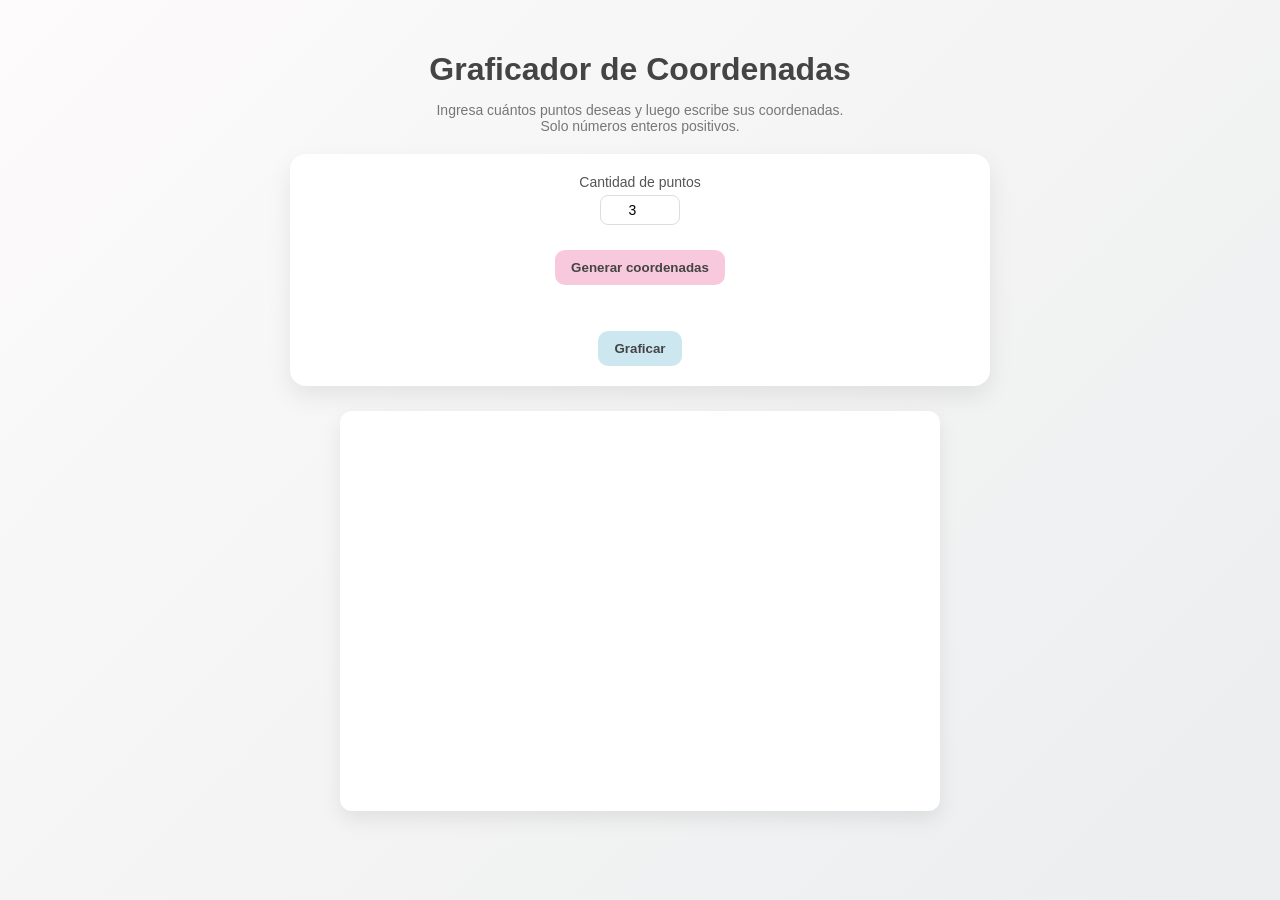
<file: Punto 2/index.html>
<html lang="es">
<head>
    <meta charset="UTF-8">
    <title>Graficador</title>
    <link rel="stylesheet" href="style.css">
</head>

<body>

<div class="container">

    <h1>Graficador de Coordenadas</h1>

    <p class="descripcion">
        Ingresa cuántos puntos deseas y luego escribe sus coordenadas.
        <br>Solo números enteros positivos.
    </p>

    <div class="card">

        <div class="input-group">
            <label for="numPuntos">Cantidad de puntos</label>
            <input type="number" id="numPuntos" min="2" value="3">
        </div>

        <button class="btn" onclick="crearCampos()">Generar coordenadas</button>

        <!-- AQUÍ SE GENERAN LOS CAMPOS -->
        <form id="formCoordenadas" class="tabla-coordenadas"></form>

        <button class="btn graficar" onclick="graficar()">Graficar</button>

    </div>

    <canvas id="graficador" width="600" height="400"></canvas>

</div>

<script src="graficador.js"></script>
</body>
</html>
</file>
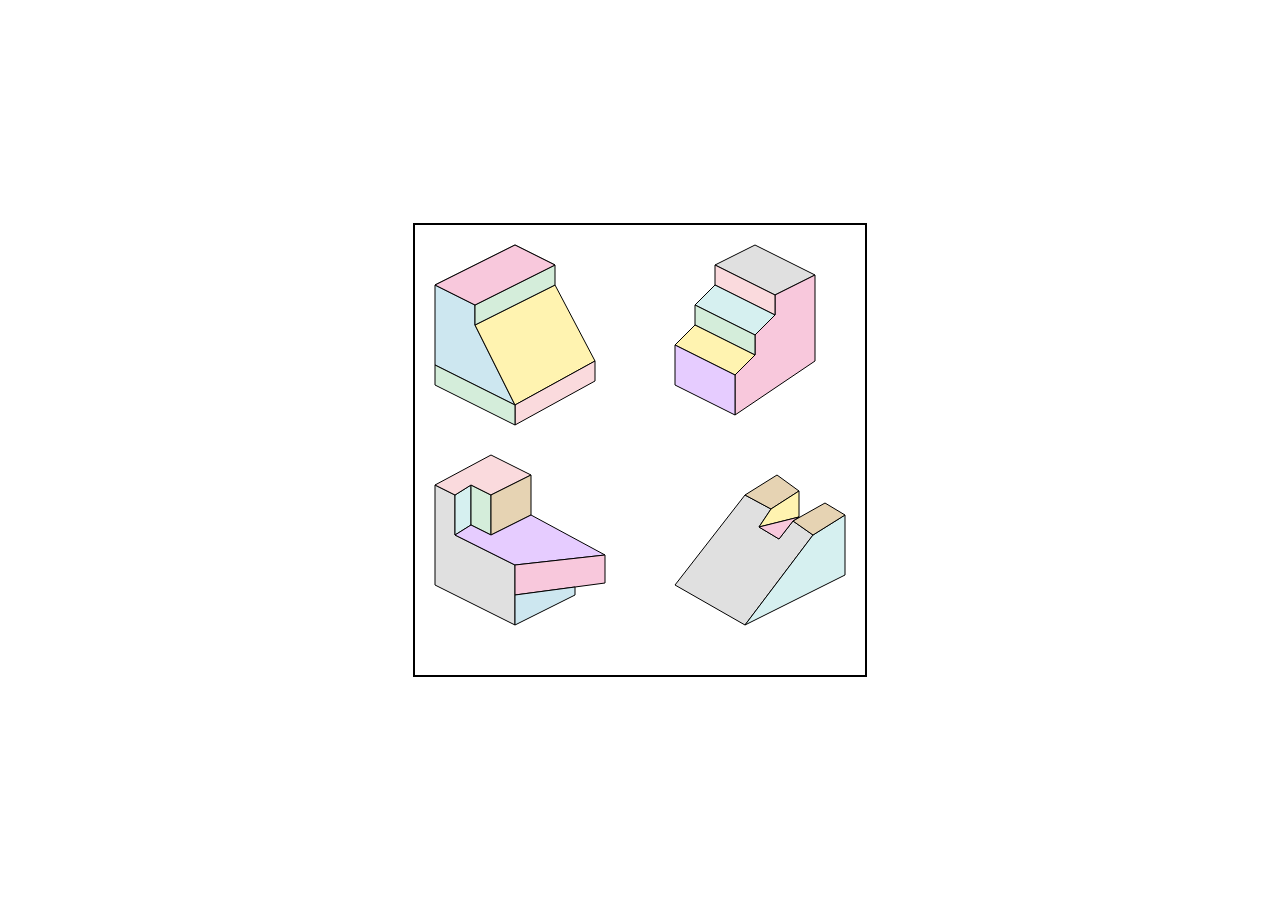
<file: Punto1/index.html>
<!DOCTYPE html>
<html lang="en">
<head>
    <meta charset="UTF-8">
    <meta name="viewport" content="width=device-width, initial-scale=1.0">
    <title>Punto 1</title>
    <style>
        body {
            display: flex;
            justify-content: center;
            align-items: center;
            height: 100vh;
            margin: 0;
        }
    </style>
</head>
<body>
    <canvas height="450" width="450"
    style="border: 2px solid black;" id="dibujo"></canvas>

    <script src="dibujo.js"></script>
</body>
</html>
</file>
<file: Punto 2/style.css>
body {
    margin: 0;
    font-family: 'Segoe UI', sans-serif;
    background: linear-gradient(135deg, #fdfbfb, #ebedee);
    display: flex;
    justify-content: center;
}

.container {
    text-align: center;
    margin-top: 30px;
    width: 90%;
    max-width: 700px;
}

h1 {
    color: #444;
    margin-bottom: 10px;
}

.descripcion {
    color: #777;
    font-size: 14px;
    margin-bottom: 20px;
}

/* TARJETA */
.card {
    background: #ffffff;
    padding: 20px;
    border-radius: 16px;
    box-shadow: 0 10px 25px rgba(0,0,0,0.08);
}

/* INPUT INICIAL */
.input-group {
    margin-bottom: 15px;
}

label {
    display: block;
    font-size: 14px;
    color: #555;
    margin-bottom: 5px;
}

input {
    width: 80px;
    padding: 6px;
    border-radius: 8px;
    border: 1px solid #ddd;
    text-align: center;
    font-size: 14px;
}

/* BOTONES */
.btn {
    background: #F8C8DC;
    border: none;
    padding: 10px 16px;
    border-radius: 10px;
    color: #444;
    font-weight: bold;
    cursor: pointer;
    margin-top: 10px;
    transition: 0.2s;
}

.btn:hover {
    background: #f4a6c1;
    transform: scale(1.05);
}

.graficar {
    background: #CDE7F0;
}

.graficar:hover {
    background: #a9d4e5;
}

/* TABLA DE COORDENADAS */
.tabla-coordenadas {
    margin-top: 20px;
    display: flex;
    flex-direction: column;
    gap: 10px;
}

/* FILAS */
.fila {
    display: grid;
    grid-template-columns: 1fr 2fr 2fr;
    align-items: center;
    gap: 10px;
    background: #fafafa;
    padding: 10px;
    border-radius: 10px;
    transition: 0.2s;
}

.fila:hover {
    background: #f0f7fa;
}

/* ENCABEZADO */
.header {
    font-weight: bold;
    background: transparent;
    color: #666;
}

/* INPUTS EN TABLA */
.fila input {
    width: 100%;
    padding: 8px;
    border-radius: 8px;
    border: 1px solid #ddd;
    text-align: center;
}

/* CANVAS */
canvas {
    margin-top: 25px;
    border-radius: 12px;
    background: #ffffff;
    box-shadow: 0 8px 20px rgba(0,0,0,0.08);
}
</file>
